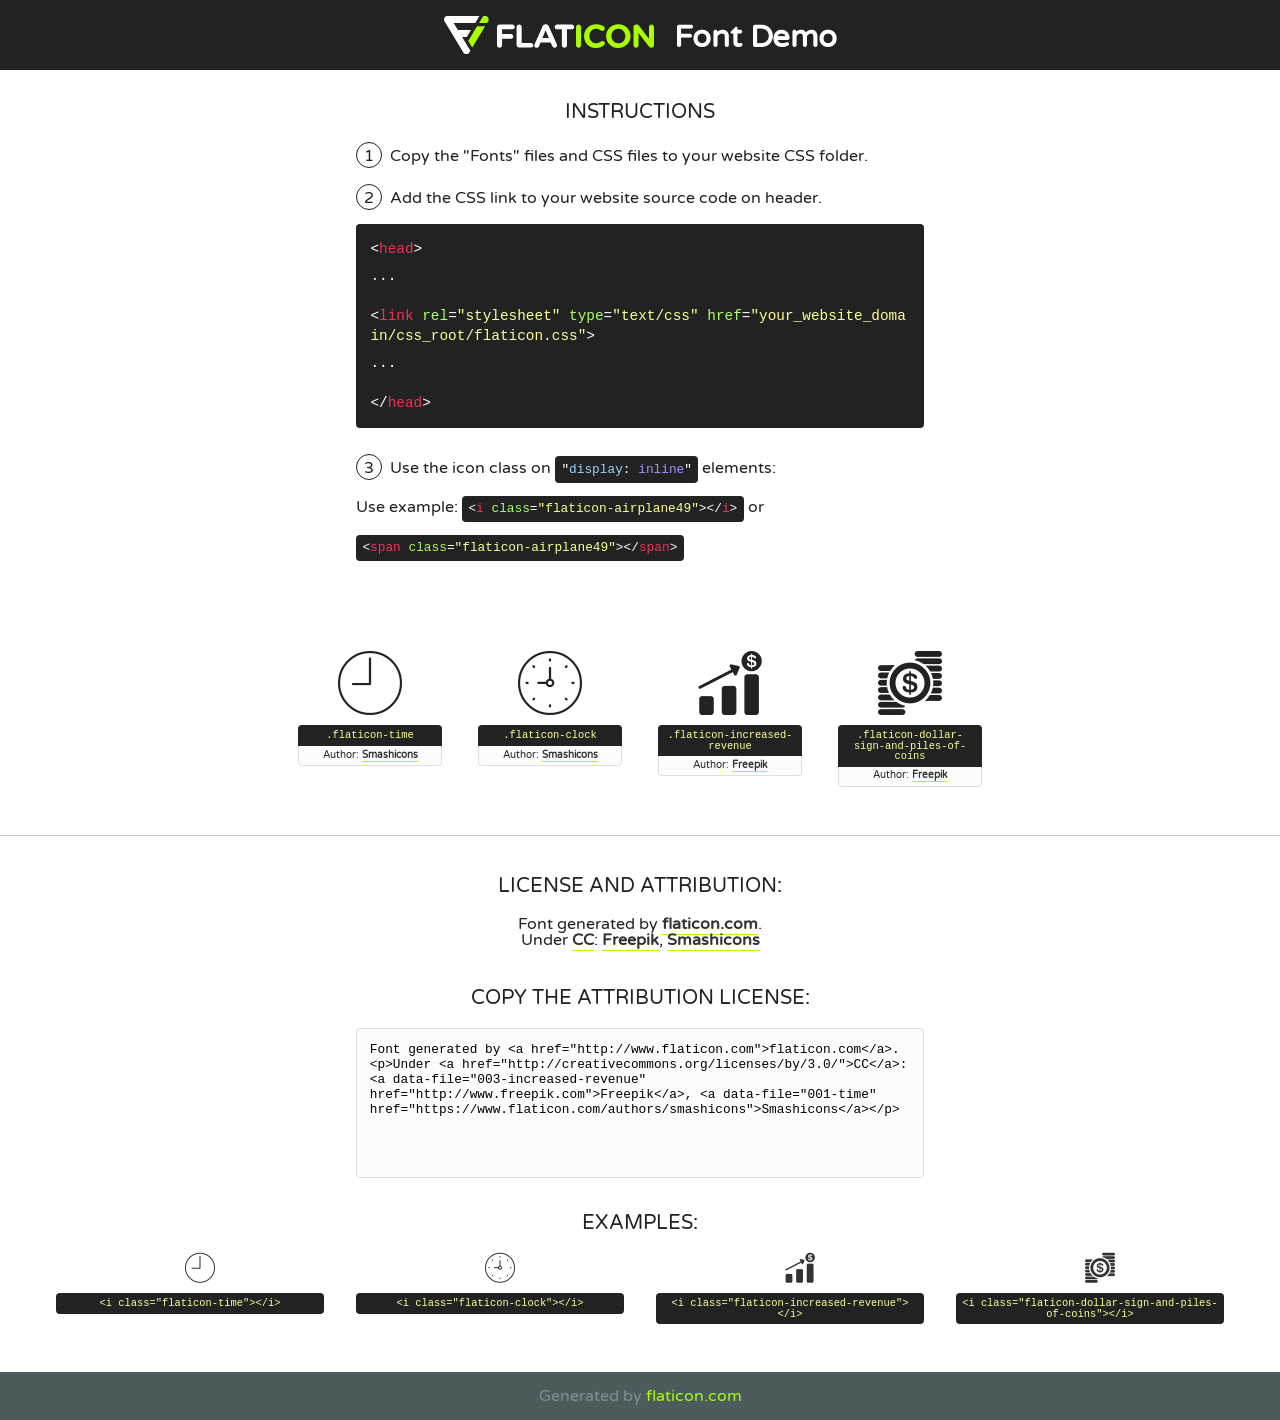
<file: font/flaticon.html>
<!DOCTYPE html>
<!--
  Flaticon icon font: Flaticon
  Creation date: 01/05/2018 15:15
-->
<html>
<!DOCTYPE html>
<html>

<head>
    <title>Flaticon WebFont</title>
    <link href="http://fonts.googleapis.com/css?family=Varela+Round" rel="stylesheet" type="text/css" />
    <link rel="stylesheet" type="text/css" href="flaticon.css">
    <meta charset="UTF-8">
    <style>
    html, body, div, span, applet, object, iframe,
    h1, h2, h3, h4, h5, h6, p, blockquote, pre,
    a, abbr, acronym, address, big, cite, code,
    del, dfn, em, img, ins, kbd, q, s, samp,
    small, strike, strong, sub, sup, tt, var,
    b, u, i, center,
    dl, dt, dd, ol, ul, li,
    fieldset, form, label, legend,
    table, caption, tbody, tfoot, thead, tr, th, td,
    article, aside, canvas, details, embed, 
    figure, figcaption, footer, header, hgroup, 
    menu, nav, output, ruby, section, summary,
    time, mark, audio, video {
        margin: 0;
        padding: 0;
        border: 0;
        font-size: 100%;
        font: inherit;
        vertical-align: baseline;
    }
    /* HTML5 display-role reset for older browsers */
    article, aside, details, figcaption, figure, 
    footer, header, hgroup, menu, nav, section {
        display: block;
    }
    body {
        line-height: 1;
    }
    ol, ul {
        list-style: none;
    }
    blockquote, q {
        quotes: none;
    }
    blockquote:before, blockquote:after,
    q:before, q:after {
        content: '';
        content: none;
    }
    table {
        border-collapse: collapse;
        border-spacing: 0;
    }
    body {
        font-family: 'Varela Round', Helvetica, Arial, sans-serif;
        font-size: 16px;
        color: #222;
    }
    a {
        color: #333;
        border-bottom: 1px solid #a9fd00;
        font-weight: bold;
        text-decoration: none;
    }
    * {
        -moz-box-sizing: border-box;
        -webkit-box-sizing: border-box;
        box-sizing: border-box;
        margin: 0;
        padding: 0;
    }
    [class^="flaticon-"]:before, [class*=" flaticon-"]:before, [class^="flaticon-"]:after, [class*=" flaticon-"]:after {
        font-family: Flaticon;
        font-size: 30px;
        font-style: normal;
        margin-left: 20px;
        color: #333;
    }
    .wrapper {
        max-width: 600px;
        margin: auto;
        padding: 0 1em;
    }
    .title {
        font-size: 1.25em;
        text-align: center;
        margin-bottom: 1em;
        text-transform: uppercase;
    }
    header {
        text-align: center;
        background-color: #222;
        color: #fff;
        padding: 1em;
    }
    header .logo {
        width: 210px;
        height: 38px;
        display: inline-block;
        vertical-align: middle;
        margin-right: 1em;
        border: none;
    }
    header strong {
        font-size: 1.95em;
        font-weight: bold;
        vertical-align: middle;
        margin-top: 5px;
        display: inline-block;
    }
    .demo {
        margin: 2em auto;
        line-height: 1.25em;
    }
    .demo ul li {
        margin-bottom: 1em;
    }
    .demo ul li .num {
        color: #222;
        border-radius: 20px;
        display: inline-block;
        width: 26px;
        padding: 3px;
        height: 26px;
        text-align: center;
        margin-right: 0.5em;
        border: 1px solid #222;
    }
    .demo ul li code {
        background-color: #222;
        border-radius: 4px;
        padding: 0.25em 0.5em;
        display: inline-block;
        color: #fff;
        font-family: Consolas,Monaco,Lucida Console,Liberation Mono,DejaVu Sans Mono,Bitstream Vera Sans Mono,Courier New, monospace;
        font-weight: lighter;
        margin-top: 1em;
        font-size: 0.8em;
        word-break: break-all;
    }
    .demo ul li code.big {
        padding: 1em;
        font-size: 0.9em;
    }
    .demo ul li code .red {
        color: #EF3159;
    }
    .demo ul li code .green {
        color: #ACFF65;
    }
    .demo ul li code .yellow {
        color: #FFFF99;
    }
    .demo ul li code .blue {
        color: #99D3FF;
    }
    .demo ul li code .purple {
        color: #A295FF;
    }
    .demo ul li code .dots {
        margin-top: 0.5em;
        display: block;
    }
    #glyphs {
        border-bottom: 1px solid #ccc;
        padding: 2em 0;
        text-align: center;
    }
    .glyph {
        display: inline-block;
        width: 9em;
        margin: 1em;
        text-align: center;
        vertical-align: top;
        background: #FFF;
    }
    .glyph .glyph-icon {
        padding: 10px;
        display: block;
        font-family:"Flaticon";
        font-size: 64px;
        line-height: 1;
    }
    .glyph .glyph-icon:before {
        font-size: 64px;
        color: #222;
        margin-left: 0;
    }
    .class-name {
        font-size: 0.65em;
        background-color: #222;
        color: #fff;
        border-radius: 4px 4px 0 0;
        padding: 0.5em;
        color: #FFFF99;
        font-family: Consolas,Monaco,Lucida Console,Liberation Mono,DejaVu Sans Mono,Bitstream Vera Sans Mono,Courier New, monospace;
    }
    .author-name {
        font-size: 0.6em;
        background-color: #fcfcfd;
        border: 1px solid #DEDEE4;
        border-top: 0;
        border-radius: 0 0 4px 4px;
        padding: 0.5em;
    }
    .class-name:last-child {
        font-size: 10px;
        color:#888;
    }
    .class-name:last-child a {
        font-size: 10px;
        color:#555;
    }
    .class-name:last-child a:hover {
        color:#a9fd00;
    }
    .glyph > input {
        display: block;
        width: 100px;
        margin: 5px auto;
        text-align: center;
        font-size: 12px;
        cursor: text;
    }
    .glyph > input.icon-input {
        font-family:"Flaticon";
        font-size: 16px;
        margin-bottom: 10px;
    }
    .attribution .title {
        margin-top: 2em;
    }
    .attribution textarea {
        background-color: #fcfcfd;
        padding: 1em;
        border: none;
        box-shadow: none;
        border: 1px solid #DEDEE4;
        border-radius: 4px;
        resize: none;
        width: 100%;
        height: 150px;
        font-size: 0.8em;
        font-family: Consolas,Monaco,Lucida Console,Liberation Mono,DejaVu Sans Mono,Bitstream Vera Sans Mono,Courier New, monospace;
        -webkit-appearance: none;
    }
    .iconsuse {
        margin: 2em auto;
        text-align: center;
        max-width: 1200px;
    }
    .iconsuse:after {
        content: '';
        display: table;
        clear: both;
    }
    .iconsuse .image {
        float: left;
        width: 25%;
        padding: 0 1em;
    }
    .iconsuse .image p {
        margin-bottom: 1em;
    }
    .iconsuse .image span {
        display: block;
        font-size: 0.65em;
        background-color: #222;
        color: #fff;
        border-radius: 4px;
        padding: 0.5em;
        color: #FFFF99;
        margin-top: 1em;
        font-family: Consolas,Monaco,Lucida Console,Liberation Mono,DejaVu Sans Mono,Bitstream Vera Sans Mono,Courier New, monospace;
    }
    #footer {
        text-align: center;
        background-color: #4C5B5C;
        color: #7c9192;
        padding: 1em;
    }
    #footer a {
        border: none;
        color: #a9fd00;
        font-weight: normal;
    }
    @media (max-width: 960px) {
        .iconsuse .image {
            width: 50%;
        }
    }
    @media (max-width: 560px) {
        .iconsuse .image {
            width: 100%;
        }
    }
    </style>
</head>

<body class="characters-off">

    <header>
        <a href="http://www.flaticon.com" target="_blank" class="logo">
            <svg version="1.1" xmlns="http://www.w3.org/2000/svg" xmlns:xlink="http://www.w3.org/1999/xlink" xmlns:a="http://ns.adobe.com/AdobeSVGViewerExtensions/3.0/" viewBox="0 0 560.875 102.036" enable-background="new 0 0 560.875 102.036" xml:space="preserve">
                <defs>
                </defs>
                <g>
                    <g class="letters">
                        <path fill="#ffffff" d="M141.596,29.675c0-3.777,2.985-6.767,6.764-6.767h34.438c3.426,0,6.15,2.728,6.15,6.15
                        c0,3.43-2.724,6.149-6.15,6.149h-27.674v13.091h23.719c3.429,0,6.151,2.724,6.151,6.15c0,3.43-2.723,6.149-6.151,6.149h-23.719
                        v17.574c0,3.773-2.986,6.761-6.764,6.761c-3.779,0-6.764-2.989-6.764-6.761V29.675z"></path>
                        <path fill="#ffffff" d="M193.844,29.149c0-3.781,2.985-6.767,6.764-6.767c3.776,0,6.763,2.985,6.763,6.767v42.957h25.039
                        c3.426,0,6.149,2.726,6.149,6.153c0,3.425-2.723,6.15-6.149,6.15h-31.802c-3.779,0-6.764-2.986-6.764-6.768V29.149z"></path>
                        <path fill="#ffffff" d="M241.891,75.71l21.438-48.407c1.492-3.341,4.215-5.357,7.906-5.357h0.792
                        c3.686,0,6.323,2.017,7.815,5.357l21.439,48.407c0.436,0.967,0.701,1.845,0.701,2.723c0,3.602-2.809,6.501-6.414,6.501
                        c-3.161,0-5.269-1.845-6.499-4.655l-4.132-9.661h-27.059l-4.301,10.102c-1.144,2.631-3.426,4.214-6.237,4.214
                        c-3.517,0-6.24-2.81-6.24-6.325C241.1,77.64,241.451,76.677,241.891,75.71z M279.932,58.666l-8.521-20.297l-8.526,20.297H279.932
                        z"></path>
                        <path fill="#ffffff" d="M314.864,35.387H301.86c-3.429,0-6.239-2.813-6.239-6.238c0-3.429,2.811-6.24,6.239-6.24h39.533
                        c3.426,0,6.237,2.811,6.237,6.24c0,3.425-2.811,6.238-6.237,6.238h-13.001v42.785c0,3.773-2.99,6.761-6.764,6.761
                        c-3.779,0-6.764-2.989-6.764-6.761V35.387z"></path>
                        <path fill="#A9FD00" d="M352.615,29.149c0-3.781,2.985-6.767,6.767-6.767c3.774,0,6.761,2.985,6.761,6.767v49.024
                        c0,3.773-2.987,6.761-6.761,6.761c-3.781,0-6.767-2.989-6.767-6.761V29.149z"></path>
                        <path fill="#A9FD00" d="M374.132,53.836v-0.179c0-17.481,13.178-31.801,32.065-31.801c9.22,0,15.459,2.458,20.557,6.238
                        c1.402,1.054,2.637,2.985,2.637,5.357c0,3.692-2.985,6.59-6.681,6.59c-1.845,0-3.071-0.702-4.044-1.319
                        c-3.776-2.813-7.729-4.393-12.562-4.393c-10.364,0-17.831,8.611-17.831,19.154v0.173c0,10.542,7.291,19.329,17.831,19.329
                        c5.715,0,9.492-1.756,13.359-4.834c1.049-0.874,2.458-1.491,4.039-1.491c3.429,0,6.325,2.813,6.325,6.236
                        c0,2.106-1.056,3.78-2.282,4.834c-5.539,4.834-12.036,7.733-21.878,7.733C387.572,85.464,374.132,71.493,374.132,53.836z"></path>
                        <path fill="#A9FD00" d="M433.009,53.836v-0.179c0-17.481,13.79-31.801,32.766-31.801c18.981,0,32.592,14.143,32.592,31.628v0.173
                        c0,17.483-13.785,31.807-32.769,31.807C446.625,85.464,433.009,71.32,433.009,53.836z M484.224,53.836v-0.179
                        c0-10.539-7.725-19.326-18.626-19.326c-10.893,0-18.449,8.611-18.449,19.154v0.173c0,10.542,7.73,19.329,18.626,19.329
                        C476.676,72.986,484.224,64.378,484.224,53.836z"></path>
                        <path fill="#A9FD00" d="M506.233,29.321c0-3.774,2.99-6.763,6.767-6.763h1.401c3.252,0,5.183,1.583,7.029,3.953l26.093,34.265
                        V29.059c0-3.692,2.99-6.677,6.681-6.677c3.683,0,6.671,2.985,6.671,6.677v48.934c0,3.78-2.987,6.765-6.764,6.765h-0.436
                        c-3.257,0-5.188-1.581-7.034-3.953l-27.056-35.492v32.944c0,3.687-2.985,6.676-6.678,6.676c-3.683,0-6.673-2.989-6.673-6.676
                        V29.321z"></path>
                    </g>
                    <g class="insignia">
                        <path fill="#ffffff" d="M48.372,56.137h12.517l11.156-18.537H37.186L25.688,18.539h57.825L94.668,0H9.271
                        C5.925,0,2.842,1.801,1.198,4.716c-1.644,2.907-1.593,6.482,0.134,9.343l50.38,83.501c1.678,2.781,4.689,4.476,7.938,4.476
                        c3.246,0,6.257-1.695,7.935-4.476l2.898-4.804L48.372,56.137z"></path>
                        <g class="i">
                            <path fill="#A9FD00" d="M93.575,18.539h0.031v0.004l21.652,0.004l2.705-4.488c1.727-2.861,1.778-6.436,0.133-9.343
                            C116.454,1.801,113.371,0,110.026,0h-5.294L93.575,18.539z"></path>
                            <polygon fill="#A9FD00" points="88.291,27.356 64.725,66.486 75.519,84.404 109.942,27.356"></polygon>
                        </g>
                    </g>
                </g>
            </svg>
        </a>
        <strong>Font Demo</strong>
    </header>


    <section class="demo wrapper">

        <p class="title">Instructions</p>

        <ul>
            <li>
                <span class="num">1</span>Copy the "Fonts" files and CSS files to your website CSS folder.
            </li>
            <li>
                <span class="num">2</span>Add the CSS link to your website source code on header.
                <code class="big">
                    &lt;<span class="red">head</span>&gt;
                    <br/><span class="dots">...</span>
                    <br/>&lt;<span class="red">link</span> <span class="green">rel</span>=<span class="yellow">"stylesheet"</span> <span class="green">type</span>=<span class="yellow">"text/css"</span> <span class="green">href</span>=<span class="yellow">"your_website_domain/css_root/flaticon.css"</span>&gt;
                    <br/><span class="dots">...</span>
                    <br/>&lt;/<span class="red">head</span>&gt;
                </code>
            </li>

            <li>
                <p>
                    <span class="num">3</span>Use the icon class on <code>"<span class="blue">display</span>:<span class="purple"> inline</span>"</code> elements:
                    <br />
                    Use example: <code>&lt;<span class="red">i</span> <span class="green">class</span>=<span class="yellow">&quot;flaticon-airplane49&quot;</span>&gt;&lt;/<span class="red">i</span>&gt;</code> or <code>&lt;<span class="red">span</span> <span class="green">class</span>=<span class="yellow">&quot;flaticon-airplane49&quot;</span>&gt;&lt;/<span class="red">span</span>&gt;</code>
            </li>
        </ul>

    </section>




   <section id="glyphs">          
    
      
        <div class="glyph"><div class="glyph-icon flaticon-time"></div>
            <div class="class-name">.flaticon-time</div>
            <div class="author-name">Author: <a data-file="001-time" href="https://www.flaticon.com/authors/smashicons">Smashicons</a> </div> 
        </div>        
        
        <div class="glyph"><div class="glyph-icon flaticon-clock"></div>
            <div class="class-name">.flaticon-clock</div>
            <div class="author-name">Author: <a data-file="002-clock" href="https://www.flaticon.com/authors/smashicons">Smashicons</a> </div> 
        </div>        
        
        <div class="glyph"><div class="glyph-icon flaticon-increased-revenue"></div>
            <div class="class-name">.flaticon-increased-revenue</div>
            <div class="author-name">Author: <a data-file="003-increased-revenue" href="http://www.freepik.com">Freepik</a> </div> 
        </div>        
        
        <div class="glyph"><div class="glyph-icon flaticon-dollar-sign-and-piles-of-coins"></div>
            <div class="class-name">.flaticon-dollar-sign-and-piles-of-coins</div>
            <div class="author-name">Author: <a data-file="004-dollar-sign-and-piles-of-coins" href="http://www.freepik.com">Freepik</a> </div> 
        </div>        
        

    </section>



    <section class="attribution wrapper"   style="text-align:center;">

      <div class="title">License and attribution:</div><div class="attrDiv">Font generated by <a href="http://www.flaticon.com">flaticon.com</a>. <div><p>Under <a href="http://creativecommons.org/licenses/by/3.0/">CC</a>: <a data-file="003-increased-revenue" href="http://www.freepik.com">Freepik</a>, <a data-file="001-time" href="https://www.flaticon.com/authors/smashicons">Smashicons</a></p>  </div>
      </div>
      <div class="title">Copy the Attribution License:</div>

    <textarea onclick="this.focus();this.select();">Font generated by &lt;a href=&quot;http://www.flaticon.com&quot;&gt;flaticon.com&lt;/a&gt;. <p>Under <a href="http://creativecommons.org/licenses/by/3.0/">CC</a>: <a data-file="003-increased-revenue" href="http://www.freepik.com">Freepik</a>, <a data-file="001-time" href="https://www.flaticon.com/authors/smashicons">Smashicons</a></p>  
     </textarea>

    </section>

    <section class="iconsuse">

          <div class="title">Examples:</div>            
             
            <div class="image">
                <p>
                    <i class="glyph-icon flaticon-time"></i> 
                    <span>&lt;i class=&quot;flaticon-time&quot;&gt;&lt;/i&gt;</span>
                </p>
            </div>
            
            <div class="image">
                <p>
                    <i class="glyph-icon flaticon-clock"></i> 
                    <span>&lt;i class=&quot;flaticon-clock&quot;&gt;&lt;/i&gt;</span>
                </p>
            </div>
            
            <div class="image">
                <p>
                    <i class="glyph-icon flaticon-increased-revenue"></i> 
                    <span>&lt;i class=&quot;flaticon-increased-revenue&quot;&gt;&lt;/i&gt;</span>
                </p>
            </div>
            
            <div class="image">
                <p>
                    <i class="glyph-icon flaticon-dollar-sign-and-piles-of-coins"></i> 
                    <span>&lt;i class=&quot;flaticon-dollar-sign-and-piles-of-coins&quot;&gt;&lt;/i&gt;</span>
                </p>
            </div>
                       
        </div>
                            
    </section>

<div id="footer">
    <div>Generated by <a href="http://www.flaticon.com">flaticon.com</a>
    </div>
</div>



</body>
</html>
</file>
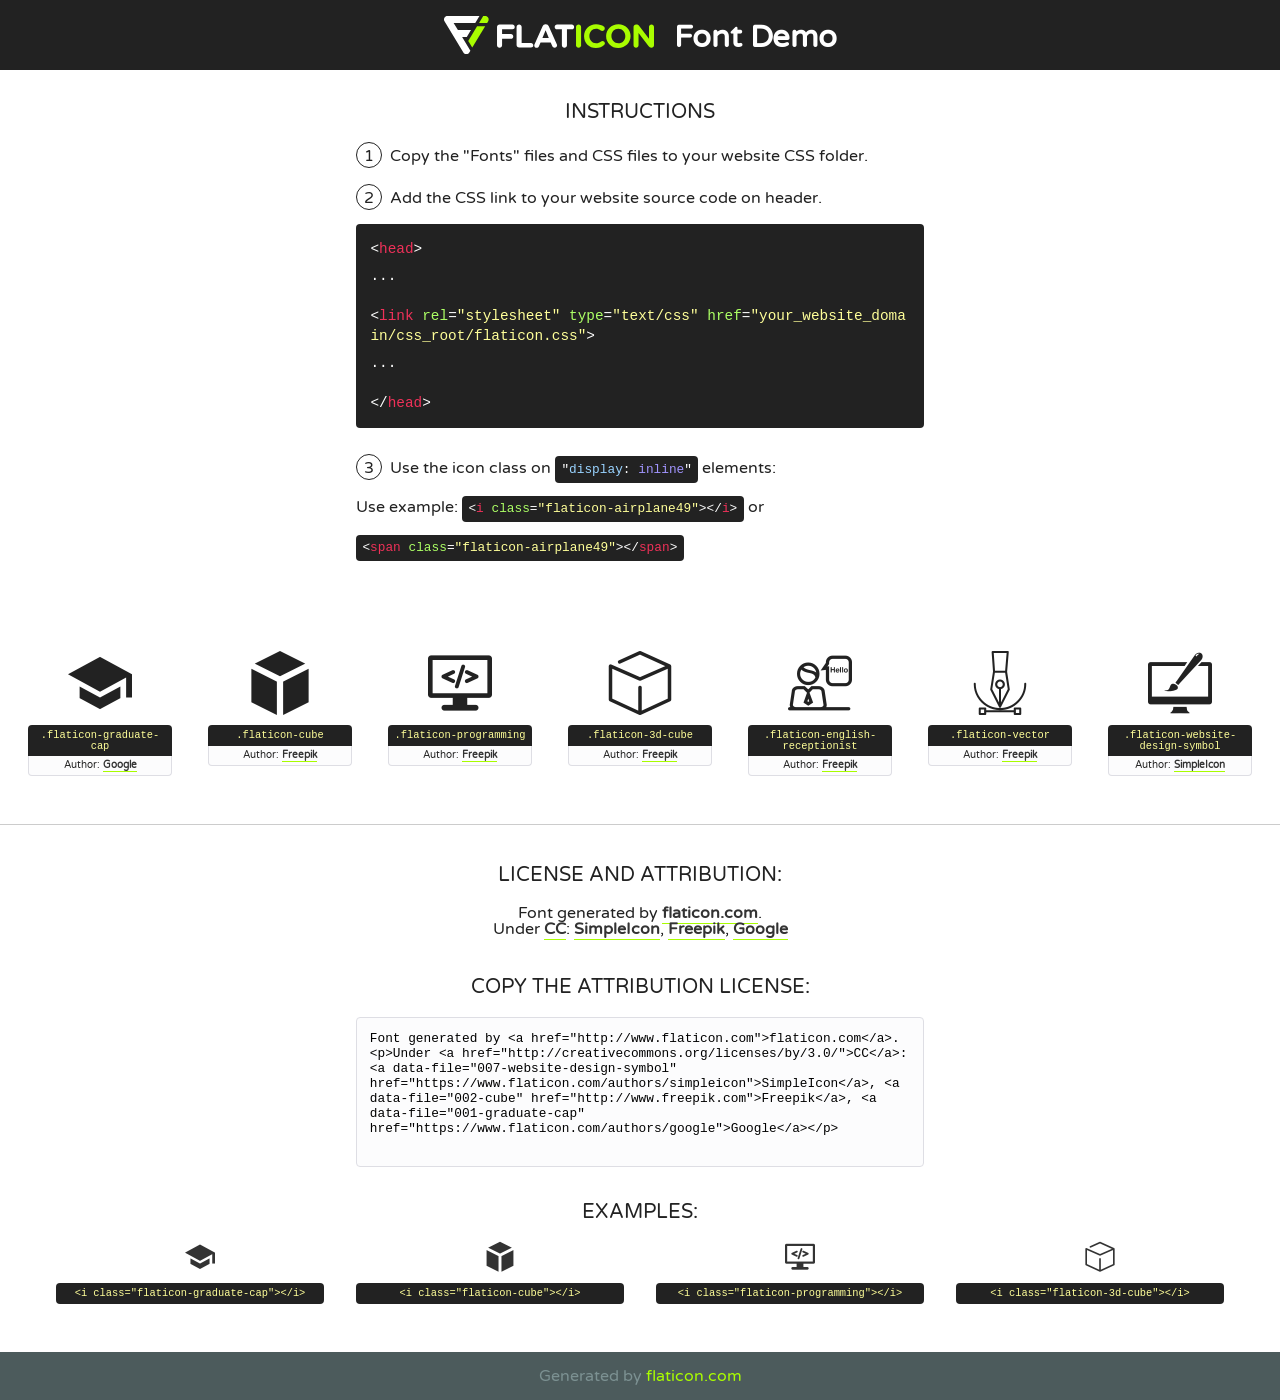
<file: fonts/font/flaticon.html>
<!DOCTYPE html>
<!--
  Flaticon icon font: Flaticon
  Creation date: 30/07/2017 19:17
-->
<html>
<!DOCTYPE html>
<html>

<head>
    <title>Flaticon WebFont</title>
    <link href="http://fonts.googleapis.com/css?family=Varela+Round" rel="stylesheet" type="text/css" />
    <link rel="stylesheet" type="text/css" href="flaticon.css">
    <meta charset="UTF-8">
    <style>
    html, body, div, span, applet, object, iframe,
    h1, h2, h3, h4, h5, h6, p, blockquote, pre,
    a, abbr, acronym, address, big, cite, code,
    del, dfn, em, img, ins, kbd, q, s, samp,
    small, strike, strong, sub, sup, tt, var,
    b, u, i, center,
    dl, dt, dd, ol, ul, li,
    fieldset, form, label, legend,
    table, caption, tbody, tfoot, thead, tr, th, td,
    article, aside, canvas, details, embed, 
    figure, figcaption, footer, header, hgroup, 
    menu, nav, output, ruby, section, summary,
    time, mark, audio, video {
        margin: 0;
        padding: 0;
        border: 0;
        font-size: 100%;
        font: inherit;
        vertical-align: baseline;
    }
    /* HTML5 display-role reset for older browsers */
    article, aside, details, figcaption, figure, 
    footer, header, hgroup, menu, nav, section {
        display: block;
    }
    body {
        line-height: 1;
    }
    ol, ul {
        list-style: none;
    }
    blockquote, q {
        quotes: none;
    }
    blockquote:before, blockquote:after,
    q:before, q:after {
        content: '';
        content: none;
    }
    table {
        border-collapse: collapse;
        border-spacing: 0;
    }
    body {
        font-family: 'Varela Round', Helvetica, Arial, sans-serif;
        font-size: 16px;
        color: #222;
    }
    a {
        color: #333;
        border-bottom: 1px solid #a9fd00;
        font-weight: bold;
        text-decoration: none;
    }
    * {
        -moz-box-sizing: border-box;
        -webkit-box-sizing: border-box;
        box-sizing: border-box;
        margin: 0;
        padding: 0;
    }
    [class^="flaticon-"]:before, [class*=" flaticon-"]:before, [class^="flaticon-"]:after, [class*=" flaticon-"]:after {
        font-family: Flaticon;
        font-size: 30px;
        font-style: normal;
        margin-left: 20px;
        color: #333;
    }
    .wrapper {
        max-width: 600px;
        margin: auto;
        padding: 0 1em;
    }
    .title {
        font-size: 1.25em;
        text-align: center;
        margin-bottom: 1em;
        text-transform: uppercase;
    }
    header {
        text-align: center;
        background-color: #222;
        color: #fff;
        padding: 1em;
    }
    header .logo {
        width: 210px;
        height: 38px;
        display: inline-block;
        vertical-align: middle;
        margin-right: 1em;
        border: none;
    }
    header strong {
        font-size: 1.95em;
        font-weight: bold;
        vertical-align: middle;
        margin-top: 5px;
        display: inline-block;
    }
    .demo {
        margin: 2em auto;
        line-height: 1.25em;
    }
    .demo ul li {
        margin-bottom: 1em;
    }
    .demo ul li .num {
        color: #222;
        border-radius: 20px;
        display: inline-block;
        width: 26px;
        padding: 3px;
        height: 26px;
        text-align: center;
        margin-right: 0.5em;
        border: 1px solid #222;
    }
    .demo ul li code {
        background-color: #222;
        border-radius: 4px;
        padding: 0.25em 0.5em;
        display: inline-block;
        color: #fff;
        font-family: Consolas,Monaco,Lucida Console,Liberation Mono,DejaVu Sans Mono,Bitstream Vera Sans Mono,Courier New, monospace;
        font-weight: lighter;
        margin-top: 1em;
        font-size: 0.8em;
        word-break: break-all;
    }
    .demo ul li code.big {
        padding: 1em;
        font-size: 0.9em;
    }
    .demo ul li code .red {
        color: #EF3159;
    }
    .demo ul li code .green {
        color: #ACFF65;
    }
    .demo ul li code .yellow {
        color: #FFFF99;
    }
    .demo ul li code .blue {
        color: #99D3FF;
    }
    .demo ul li code .purple {
        color: #A295FF;
    }
    .demo ul li code .dots {
        margin-top: 0.5em;
        display: block;
    }
    #glyphs {
        border-bottom: 1px solid #ccc;
        padding: 2em 0;
        text-align: center;
    }
    .glyph {
        display: inline-block;
        width: 9em;
        margin: 1em;
        text-align: center;
        vertical-align: top;
        background: #FFF;
    }
    .glyph .glyph-icon {
        padding: 10px;
        display: block;
        font-family:"Flaticon";
        font-size: 64px;
        line-height: 1;
    }
    .glyph .glyph-icon:before {
        font-size: 64px;
        color: #222;
        margin-left: 0;
    }
    .class-name {
        font-size: 0.65em;
        background-color: #222;
        color: #fff;
        border-radius: 4px 4px 0 0;
        padding: 0.5em;
        color: #FFFF99;
        font-family: Consolas,Monaco,Lucida Console,Liberation Mono,DejaVu Sans Mono,Bitstream Vera Sans Mono,Courier New, monospace;
    }
    .author-name {
        font-size: 0.6em;
        background-color: #fcfcfd;
        border: 1px solid #DEDEE4;
        border-top: 0;
        border-radius: 0 0 4px 4px;
        padding: 0.5em;
    }
    .class-name:last-child {
        font-size: 10px;
        color:#888;
    }
    .class-name:last-child a {
        font-size: 10px;
        color:#555;
    }
    .class-name:last-child a:hover {
        color:#a9fd00;
    }
    .glyph > input {
        display: block;
        width: 100px;
        margin: 5px auto;
        text-align: center;
        font-size: 12px;
        cursor: text;
    }
    .glyph > input.icon-input {
        font-family:"Flaticon";
        font-size: 16px;
        margin-bottom: 10px;
    }
    .attribution .title {
        margin-top: 2em;
    }
    .attribution textarea {
        background-color: #fcfcfd;
        padding: 1em;
        border: none;
        box-shadow: none;
        border: 1px solid #DEDEE4;
        border-radius: 4px;
        resize: none;
        width: 100%;
        height: 150px;
        font-size: 0.8em;
        font-family: Consolas,Monaco,Lucida Console,Liberation Mono,DejaVu Sans Mono,Bitstream Vera Sans Mono,Courier New, monospace;
        -webkit-appearance: none;
    }
    .iconsuse {
        margin: 2em auto;
        text-align: center;
        max-width: 1200px;
    }
    .iconsuse:after {
        content: '';
        display: table;
        clear: both;
    }
    .iconsuse .image {
        float: left;
        width: 25%;
        padding: 0 1em;
    }
    .iconsuse .image p {
        margin-bottom: 1em;
    }
    .iconsuse .image span {
        display: block;
        font-size: 0.65em;
        background-color: #222;
        color: #fff;
        border-radius: 4px;
        padding: 0.5em;
        color: #FFFF99;
        margin-top: 1em;
        font-family: Consolas,Monaco,Lucida Console,Liberation Mono,DejaVu Sans Mono,Bitstream Vera Sans Mono,Courier New, monospace;
    }
    #footer {
        text-align: center;
        background-color: #4C5B5C;
        color: #7c9192;
        padding: 1em;
    }
    #footer a {
        border: none;
        color: #a9fd00;
        font-weight: normal;
    }
    @media (max-width: 960px) {
        .iconsuse .image {
            width: 50%;
        }
    }
    @media (max-width: 560px) {
        .iconsuse .image {
            width: 100%;
        }
    }
    </style>
</head>

<body class="characters-off">

    <header>
        <a href="http://www.flaticon.com" target="_blank" class="logo">
            <svg version="1.1" xmlns="http://www.w3.org/2000/svg" xmlns:xlink="http://www.w3.org/1999/xlink" xmlns:a="http://ns.adobe.com/AdobeSVGViewerExtensions/3.0/" viewBox="0 0 560.875 102.036" enable-background="new 0 0 560.875 102.036" xml:space="preserve">
                <defs>
                </defs>
                <g>
                    <g class="letters">
                        <path fill="#ffffff" d="M141.596,29.675c0-3.777,2.985-6.767,6.764-6.767h34.438c3.426,0,6.15,2.728,6.15,6.15
                        c0,3.43-2.724,6.149-6.15,6.149h-27.674v13.091h23.719c3.429,0,6.151,2.724,6.151,6.15c0,3.43-2.723,6.149-6.151,6.149h-23.719
                        v17.574c0,3.773-2.986,6.761-6.764,6.761c-3.779,0-6.764-2.989-6.764-6.761V29.675z"></path>
                        <path fill="#ffffff" d="M193.844,29.149c0-3.781,2.985-6.767,6.764-6.767c3.776,0,6.763,2.985,6.763,6.767v42.957h25.039
                        c3.426,0,6.149,2.726,6.149,6.153c0,3.425-2.723,6.15-6.149,6.15h-31.802c-3.779,0-6.764-2.986-6.764-6.768V29.149z"></path>
                        <path fill="#ffffff" d="M241.891,75.71l21.438-48.407c1.492-3.341,4.215-5.357,7.906-5.357h0.792
                        c3.686,0,6.323,2.017,7.815,5.357l21.439,48.407c0.436,0.967,0.701,1.845,0.701,2.723c0,3.602-2.809,6.501-6.414,6.501
                        c-3.161,0-5.269-1.845-6.499-4.655l-4.132-9.661h-27.059l-4.301,10.102c-1.144,2.631-3.426,4.214-6.237,4.214
                        c-3.517,0-6.24-2.81-6.24-6.325C241.1,77.64,241.451,76.677,241.891,75.71z M279.932,58.666l-8.521-20.297l-8.526,20.297H279.932
                        z"></path>
                        <path fill="#ffffff" d="M314.864,35.387H301.86c-3.429,0-6.239-2.813-6.239-6.238c0-3.429,2.811-6.24,6.239-6.24h39.533
                        c3.426,0,6.237,2.811,6.237,6.24c0,3.425-2.811,6.238-6.237,6.238h-13.001v42.785c0,3.773-2.99,6.761-6.764,6.761
                        c-3.779,0-6.764-2.989-6.764-6.761V35.387z"></path>
                        <path fill="#A9FD00" d="M352.615,29.149c0-3.781,2.985-6.767,6.767-6.767c3.774,0,6.761,2.985,6.761,6.767v49.024
                        c0,3.773-2.987,6.761-6.761,6.761c-3.781,0-6.767-2.989-6.767-6.761V29.149z"></path>
                        <path fill="#A9FD00" d="M374.132,53.836v-0.179c0-17.481,13.178-31.801,32.065-31.801c9.22,0,15.459,2.458,20.557,6.238
                        c1.402,1.054,2.637,2.985,2.637,5.357c0,3.692-2.985,6.59-6.681,6.59c-1.845,0-3.071-0.702-4.044-1.319
                        c-3.776-2.813-7.729-4.393-12.562-4.393c-10.364,0-17.831,8.611-17.831,19.154v0.173c0,10.542,7.291,19.329,17.831,19.329
                        c5.715,0,9.492-1.756,13.359-4.834c1.049-0.874,2.458-1.491,4.039-1.491c3.429,0,6.325,2.813,6.325,6.236
                        c0,2.106-1.056,3.78-2.282,4.834c-5.539,4.834-12.036,7.733-21.878,7.733C387.572,85.464,374.132,71.493,374.132,53.836z"></path>
                        <path fill="#A9FD00" d="M433.009,53.836v-0.179c0-17.481,13.79-31.801,32.766-31.801c18.981,0,32.592,14.143,32.592,31.628v0.173
                        c0,17.483-13.785,31.807-32.769,31.807C446.625,85.464,433.009,71.32,433.009,53.836z M484.224,53.836v-0.179
                        c0-10.539-7.725-19.326-18.626-19.326c-10.893,0-18.449,8.611-18.449,19.154v0.173c0,10.542,7.73,19.329,18.626,19.329
                        C476.676,72.986,484.224,64.378,484.224,53.836z"></path>
                        <path fill="#A9FD00" d="M506.233,29.321c0-3.774,2.99-6.763,6.767-6.763h1.401c3.252,0,5.183,1.583,7.029,3.953l26.093,34.265
                        V29.059c0-3.692,2.99-6.677,6.681-6.677c3.683,0,6.671,2.985,6.671,6.677v48.934c0,3.78-2.987,6.765-6.764,6.765h-0.436
                        c-3.257,0-5.188-1.581-7.034-3.953l-27.056-35.492v32.944c0,3.687-2.985,6.676-6.678,6.676c-3.683,0-6.673-2.989-6.673-6.676
                        V29.321z"></path>
                    </g>
                    <g class="insignia">
                        <path fill="#ffffff" d="M48.372,56.137h12.517l11.156-18.537H37.186L25.688,18.539h57.825L94.668,0H9.271
                        C5.925,0,2.842,1.801,1.198,4.716c-1.644,2.907-1.593,6.482,0.134,9.343l50.38,83.501c1.678,2.781,4.689,4.476,7.938,4.476
                        c3.246,0,6.257-1.695,7.935-4.476l2.898-4.804L48.372,56.137z"></path>
                        <g class="i">
                            <path fill="#A9FD00" d="M93.575,18.539h0.031v0.004l21.652,0.004l2.705-4.488c1.727-2.861,1.778-6.436,0.133-9.343
                            C116.454,1.801,113.371,0,110.026,0h-5.294L93.575,18.539z"></path>
                            <polygon fill="#A9FD00" points="88.291,27.356 64.725,66.486 75.519,84.404 109.942,27.356"></polygon>
                        </g>
                    </g>
                </g>
            </svg>
        </a>
        <strong>Font Demo</strong>
    </header>


    <section class="demo wrapper">

        <p class="title">Instructions</p>

        <ul>
            <li>
                <span class="num">1</span>Copy the "Fonts" files and CSS files to your website CSS folder.
            </li>
            <li>
                <span class="num">2</span>Add the CSS link to your website source code on header.
                <code class="big">
                    &lt;<span class="red">head</span>&gt;
                    <br/><span class="dots">...</span>
                    <br/>&lt;<span class="red">link</span> <span class="green">rel</span>=<span class="yellow">"stylesheet"</span> <span class="green">type</span>=<span class="yellow">"text/css"</span> <span class="green">href</span>=<span class="yellow">"your_website_domain/css_root/flaticon.css"</span>&gt;
                    <br/><span class="dots">...</span>
                    <br/>&lt;/<span class="red">head</span>&gt;
                </code>
            </li>

            <li>
                <p>
                    <span class="num">3</span>Use the icon class on <code>"<span class="blue">display</span>:<span class="purple"> inline</span>"</code> elements:
                    <br />
                    Use example: <code>&lt;<span class="red">i</span> <span class="green">class</span>=<span class="yellow">&quot;flaticon-airplane49&quot;</span>&gt;&lt;/<span class="red">i</span>&gt;</code> or <code>&lt;<span class="red">span</span> <span class="green">class</span>=<span class="yellow">&quot;flaticon-airplane49&quot;</span>&gt;&lt;/<span class="red">span</span>&gt;</code>
            </li>
        </ul>

    </section>




   <section id="glyphs">          
    
      
        <div class="glyph"><div class="glyph-icon flaticon-graduate-cap"></div>
            <div class="class-name">.flaticon-graduate-cap</div>
            <div class="author-name">Author: <a data-file="001-graduate-cap" href="https://www.flaticon.com/authors/google">Google</a> </div> 
        </div>        
        
        <div class="glyph"><div class="glyph-icon flaticon-cube"></div>
            <div class="class-name">.flaticon-cube</div>
            <div class="author-name">Author: <a data-file="002-cube" href="http://www.freepik.com">Freepik</a> </div> 
        </div>        
        
        <div class="glyph"><div class="glyph-icon flaticon-programming"></div>
            <div class="class-name">.flaticon-programming</div>
            <div class="author-name">Author: <a data-file="003-programming" href="http://www.freepik.com">Freepik</a> </div> 
        </div>        
        
        <div class="glyph"><div class="glyph-icon flaticon-3d-cube"></div>
            <div class="class-name">.flaticon-3d-cube</div>
            <div class="author-name">Author: <a data-file="004-3d-cube" href="http://www.freepik.com">Freepik</a> </div> 
        </div>        
        
        <div class="glyph"><div class="glyph-icon flaticon-english-receptionist"></div>
            <div class="class-name">.flaticon-english-receptionist</div>
            <div class="author-name">Author: <a data-file="005-english-receptionist" href="http://www.freepik.com">Freepik</a> </div> 
        </div>        
        
        <div class="glyph"><div class="glyph-icon flaticon-vector"></div>
            <div class="class-name">.flaticon-vector</div>
            <div class="author-name">Author: <a data-file="006-vector" href="http://www.freepik.com">Freepik</a> </div> 
        </div>        
        
        <div class="glyph"><div class="glyph-icon flaticon-website-design-symbol"></div>
            <div class="class-name">.flaticon-website-design-symbol</div>
            <div class="author-name">Author: <a data-file="007-website-design-symbol" href="https://www.flaticon.com/authors/simpleicon">SimpleIcon</a> </div> 
        </div>        
        

    </section>



    <section class="attribution wrapper"   style="text-align:center;">

      <div class="title">License and attribution:</div><div class="attrDiv">Font generated by <a href="http://www.flaticon.com">flaticon.com</a>. <div><p>Under <a href="http://creativecommons.org/licenses/by/3.0/">CC</a>: <a data-file="007-website-design-symbol" href="https://www.flaticon.com/authors/simpleicon">SimpleIcon</a>, <a data-file="002-cube" href="http://www.freepik.com">Freepik</a>, <a data-file="001-graduate-cap" href="https://www.flaticon.com/authors/google">Google</a></p>  </div>
      </div>
      <div class="title">Copy the Attribution License:</div>

    <textarea onclick="this.focus();this.select();">Font generated by &lt;a href=&quot;http://www.flaticon.com&quot;&gt;flaticon.com&lt;/a&gt;. <p>Under <a href="http://creativecommons.org/licenses/by/3.0/">CC</a>: <a data-file="007-website-design-symbol" href="https://www.flaticon.com/authors/simpleicon">SimpleIcon</a>, <a data-file="002-cube" href="http://www.freepik.com">Freepik</a>, <a data-file="001-graduate-cap" href="https://www.flaticon.com/authors/google">Google</a></p>  
     </textarea>

    </section>

    <section class="iconsuse">

          <div class="title">Examples:</div>            
             
            <div class="image">
                <p>
                    <i class="glyph-icon flaticon-graduate-cap"></i> 
                    <span>&lt;i class=&quot;flaticon-graduate-cap&quot;&gt;&lt;/i&gt;</span>
                </p>
            </div>
            
            <div class="image">
                <p>
                    <i class="glyph-icon flaticon-cube"></i> 
                    <span>&lt;i class=&quot;flaticon-cube&quot;&gt;&lt;/i&gt;</span>
                </p>
            </div>
            
            <div class="image">
                <p>
                    <i class="glyph-icon flaticon-programming"></i> 
                    <span>&lt;i class=&quot;flaticon-programming&quot;&gt;&lt;/i&gt;</span>
                </p>
            </div>
            
            <div class="image">
                <p>
                    <i class="glyph-icon flaticon-3d-cube"></i> 
                    <span>&lt;i class=&quot;flaticon-3d-cube&quot;&gt;&lt;/i&gt;</span>
                </p>
            </div>
                       
        </div>
                            
    </section>

<div id="footer">
    <div>Generated by <a href="http://www.flaticon.com">flaticon.com</a>
    </div>
</div>



</body>
</html>
</file>
<file: font/flaticon.css>
/*
  	Flaticon icon font: Flaticon
  	Creation date: 01/05/2018 15:15
  	*/

@font-face {
  font-family: "Flaticon";
  src: url("./Flaticon.eot");
  src: url("./Flaticon.eot?#iefix") format("embedded-opentype"),
       url("./Flaticon.woff") format("woff"),
       url("./Flaticon.ttf") format("truetype"),
       url("./Flaticon.svg#Flaticon") format("svg");
  font-weight: normal;
  font-style: normal;
}

@media screen and (-webkit-min-device-pixel-ratio:0) {
  @font-face {
    font-family: "Flaticon";
    src: url("./Flaticon.svg#Flaticon") format("svg");
  }
}

[class^="flaticon-"]:before, [class*=" flaticon-"]:before,
[class^="flaticon-"]:after, [class*=" flaticon-"]:after {   
  font-family: Flaticon;
font-style: normal;
}

.flaticon-time:before { content: "\f100"; }
.flaticon-clock:before { content: "\f101"; }
.flaticon-increased-revenue:before { content: "\f102"; }
.flaticon-dollar-sign-and-piles-of-coins:before { content: "\f103"; }
</file>
<file: fonts/font/flaticon.css>
/*
  	Flaticon icon font: Flaticon
  	Creation date: 30/07/2017 19:17
  	*/

@font-face {
  font-family: "Flaticon";
  src: url("./Flaticon.eot");
  src: url("./Flaticon.eot?#iefix") format("embedded-opentype"),
       url("./Flaticon.woff") format("woff"),
       url("./Flaticon.ttf") format("truetype"),
       url("./Flaticon.svg#Flaticon") format("svg");
  font-weight: normal;
  font-style: normal;
}

@media screen and (-webkit-min-device-pixel-ratio:0) {
  @font-face {
    font-family: "Flaticon";
    src: url("./Flaticon.svg#Flaticon") format("svg");
  }
}

[class^="flaticon-"]:before, [class*=" flaticon-"]:before,
[class^="flaticon-"]:after, [class*=" flaticon-"]:after {   
  font-family: Flaticon;
        font-size: 20px;
font-style: normal;
margin-left: 20px;
}

.flaticon-graduate-cap:before { content: "\f100"; }
.flaticon-cube:before { content: "\f101"; }
.flaticon-programming:before { content: "\f102"; }
.flaticon-3d-cube:before { content: "\f103"; }
.flaticon-english-receptionist:before { content: "\f104"; }
.flaticon-vector:before { content: "\f105"; }
.flaticon-website-design-symbol:before { content: "\f106"; }
</file>
